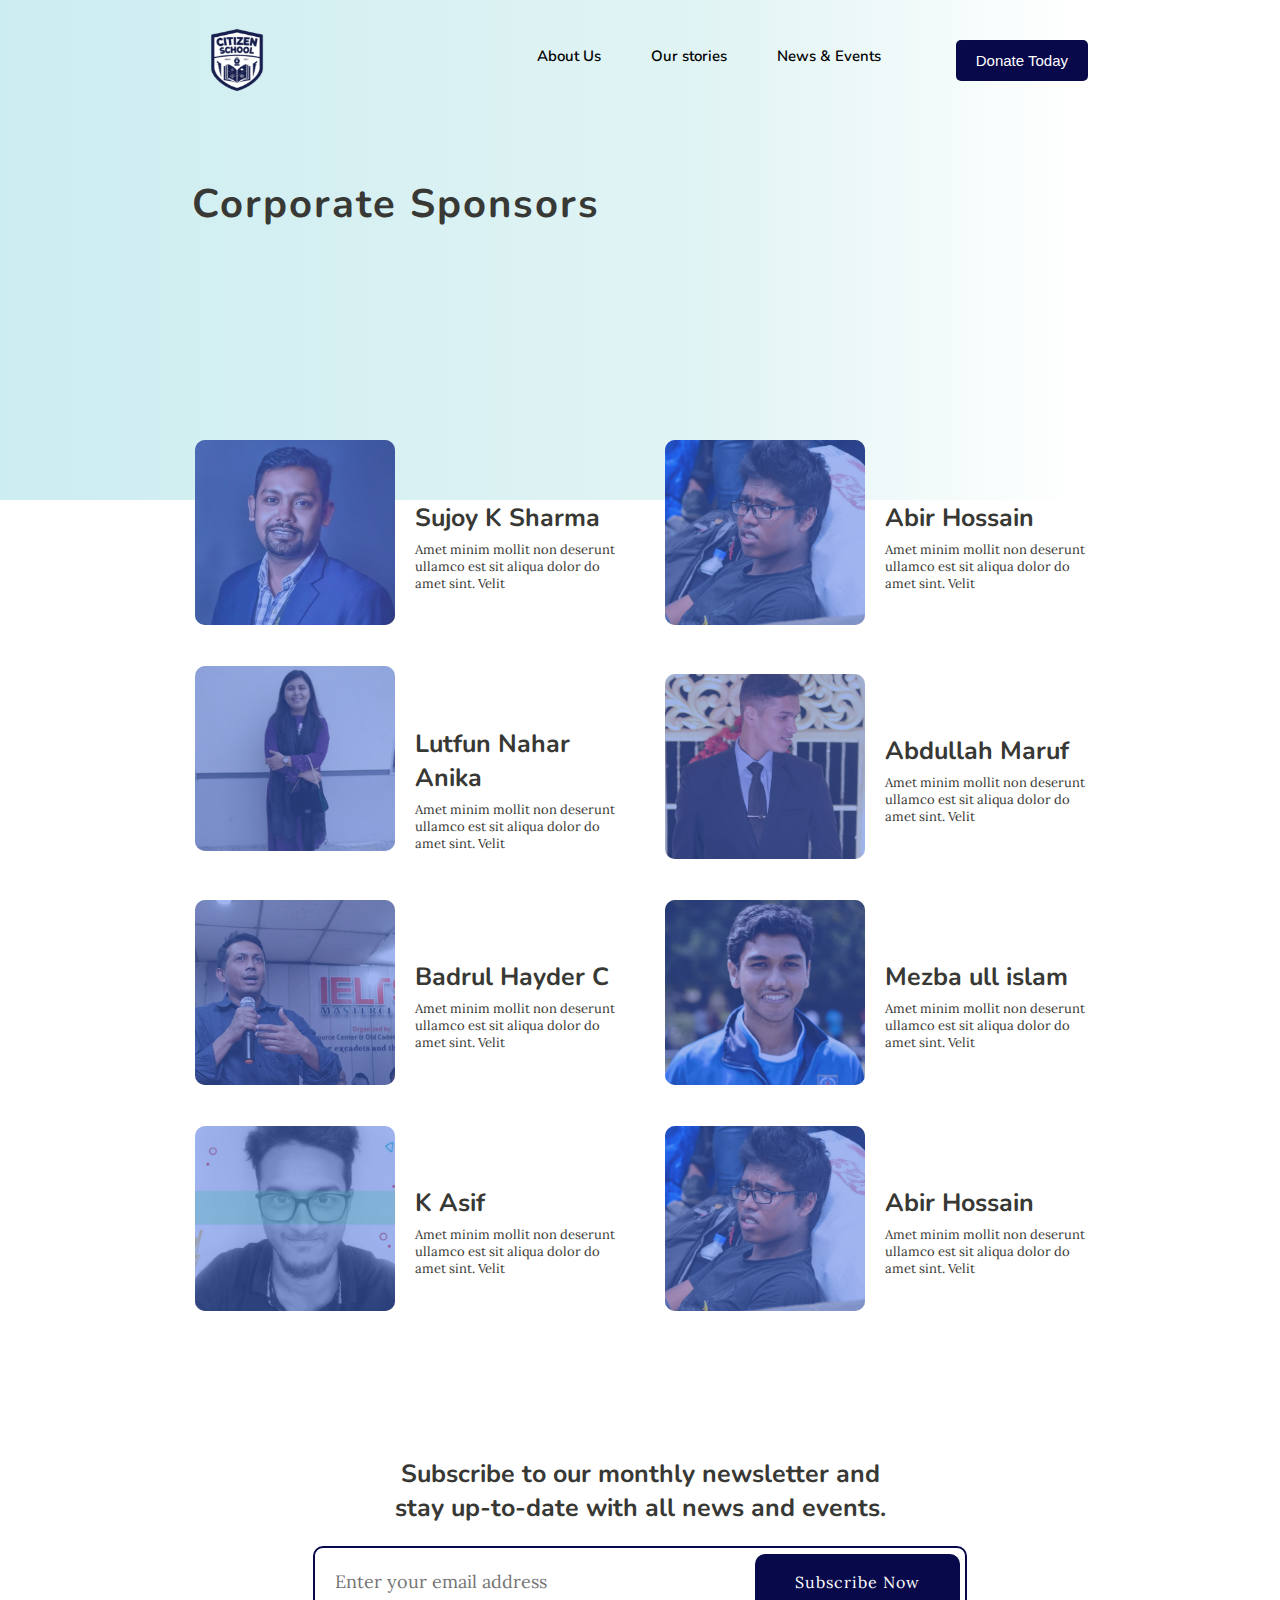
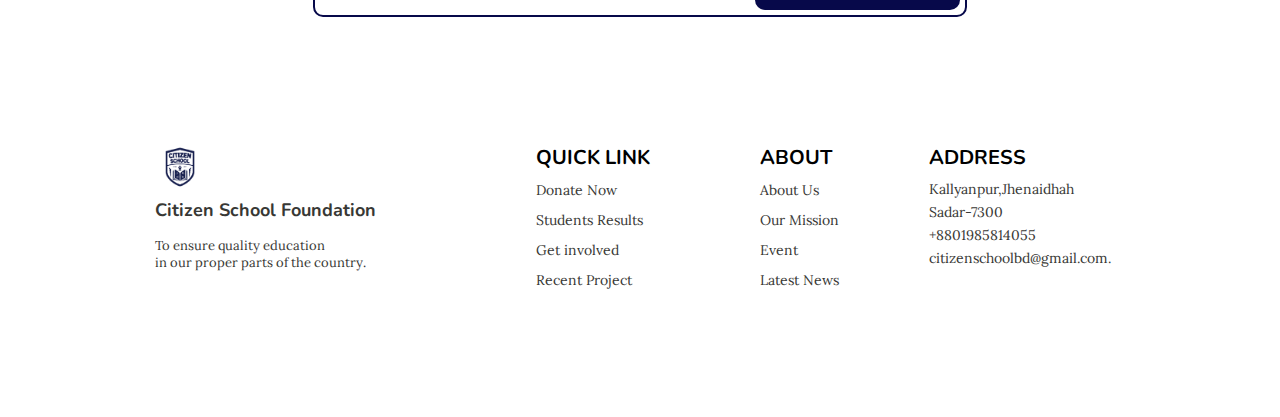
<file: Project for citizen school/sponsors.html>
<!DOCTYPE html>
<html lang="eng">
<head>
	<meta charset="UTF-8">
	<meta name="viewport" content="width=device-width, initial-scale=1.0">
	<meta http-equiv="X-UA-Compatible" content="ie=edge">
	<title>Citizen School-sponsors-info</title>
	<link rel="stylesheet" href="assets/style.css">
	<link rel="stylesheet" href="assets/icons/all.min.css">
</head>
<body>
	<!--header-->
	<div class="header">
		<!--navbar-->
		<div class="navbar">
			<div class="company-logo">
				<img src="assets/images/logo.png" alt="citizen-school">
			</div>
			<div class="company-detail">
			    <div class="company-info">
				    <a href="about.html">About Us</a>
			    </div>
                <div class="company-info">
            	    <a href="index.html">Our stories</a>
                </div>
                <div class="company-info">
				    <a href="news_letters.html">News & Events</a>
			    </div>
                <div class="donation-process">
            	    <a href='donation-1.html'><button>Donate Today</button></a>
                </div>
            </div>
		</div>
        <!--banner-->
		<div class="banner">
        	<div class="banner-content">
        		<h4>Corporate Sponsors</h4>
        	</div>
        </div>
    </div>
    <!--Container-->
    <div class="container">
    	<div class="sponsor-info">
    		<!-- sponsor info card-->
    		<div class="info-card">
    			<!-- sponsor image-->
    			<div class="sponsor-image">
    				<!--color-overlay for sponsor image-->
    				<div class="color-overlay"></div>
    				<img src="assets/images/Sujoy K Sharma.jpg" alt="sponsor image">
    			</div>
    			<!-- sponsor details-->
    			<div class="sponsor-detail">
    				<h2>Sujoy K Sharma </h2>
    				<p>Amet minim mollit non deserunt ullamco est sit aliqua dolor do amet sint. Velit</p>
    			</div>
    		</div>
    		<div class="info-card">
    			<!-- sponsor image-->
    			<div class="sponsor-image">
    				<!--color-overlay for sponsor image-->
    				<div class="color-overlay"></div>
    				<img src="assets/images/Abir Hossain.jpg" alt="sponsor image">
    			</div>
    			<!-- sponsor details-->
    			<div class="sponsor-detail">
    				<h2>Abir Hossain</h2>
    				<p>Amet minim mollit non deserunt ullamco est sit aliqua dolor do amet sint. Velit</p>
    			</div>
    		</div>
    		<div class="info-card">
    			<!-- sponsor image-->
    			<div class="sponsor-image">
    				<!--color-overlay for sponsor image-->
    				<div class="color-overlay"></div>
    				<img src="assets/images/Lutfun Nahar Anika.jpg" alt="sponsor image">
    			</div>
    			<!-- sponsor details-->
    			<div class="sponsor-detail">
    				<h2>Lutfun Nahar Anika</h2>
    				<p>Amet minim mollit non deserunt ullamco est sit aliqua dolor do amet sint. Velit</p>
    			</div>
    		</div>
    		<div class="info-card">
    			<!-- sponsor image-->
    			<div class="sponsor-image">
    				<!--color-overlay for sponsor image-->
    				<div class="color-overlay"></div>
    				<img src="assets/images/Abdullah Maruf.jpg" alt="sponsor image">
    			</div>
    			<!-- sponsor details-->
    			<div class="sponsor-detail">
    				<h2>Abdullah Maruf </h2>
    				<p>Amet minim mollit non deserunt ullamco est sit aliqua dolor do amet sint. Velit</p>
    			</div>
    		</div>
    		<div class="info-card">
    			<!-- sponsor image-->
    			<div class="sponsor-image">
    				<!--color-overlay for sponsor image-->
    				<div class="color-overlay"></div>
    				<img src="assets/images/Badrul Haidar Chowdhury.jpg" alt="sponsor image">
    			</div>
    			<!-- sponsor details-->
    			<div class="sponsor-detail">
    				<h2>Badrul Hayder C</h2>
    				<p>Amet minim mollit non deserunt ullamco est sit aliqua dolor do amet sint. Velit</p>
    			</div>
    		</div>
    		<div class="info-card">
    			<!-- sponsor image-->
    			<div class="sponsor-image">
    				<!--color-overlay for sponsor image-->
    				<div class="color-overlay"></div>
    				<img src="assets/images/Mezba ull islam.jpg" alt="sponsor image">
    			</div>
    			<!-- sponsor details-->
    			<div class="sponsor-detail">
    				<h2>Mezba ull islam </h2>
    				<p>Amet minim mollit non deserunt ullamco est sit aliqua dolor do amet sint. Velit</p>
    			</div>
    		</div>

    		<div class="info-card">
    			<!-- sponsor image-->
    			<div class="sponsor-image">
    				<!--color-overlay for sponsor image-->
    				<div class="color-overlay"></div>
    				<img src="assets/images/K Asif.jpg" alt="sponsor image">
    			</div>
    			<!-- sponsor details-->
    			<div class="sponsor-detail">
    				<h2>K Asif</h2>
    				<p>Amet minim mollit non deserunt ullamco est sit aliqua dolor do amet sint. Velit</p>
    			</div>
    		</div>
    		<div class="info-card">
    			<!-- sponsor image-->
    			<div class="sponsor-image">
    				<!--color-overlay for sponsor image-->
    				<div class="color-overlay"></div>
    				<img src="assets/images/Abir Hossain.jpg" alt="sponsor image">
    			</div>
    			<!-- sponsor details-->
    			<div class="sponsor-detail">
    				<h2>Abir Hossain</h2>
    				<p>Amet minim mollit non deserunt ullamco est sit aliqua dolor do amet sint. Velit</p>
    			</div>
    		</div>
    	</div>
    	<!-- subscription header--> 
	    <div class="subscribe-area">
	    	<h2>Subscribe to our monthly newsletter and stay up-to-date with all news and events.</h2>
	    </div>

	    <!-- subscription button-->
	    <div class="subscribe-button">
	    	<input type="email" name="email" placeholder="Enter your email address" max-length="32"><a href="#"><button>Subscribe Now</button></a>
	    </div>
	    <!-- footer-->
        <div class="footer">
        	<!-- footer cards-->
        	<div class="footer-card1">
        		<img src="assets/images/logo.png" alt="citizen-school">
        		<h2>Citizen School Foundation</h2>
        		<p>To ensure quality education<br>in our proper parts of the country.
        	</div>
        	<div class="footer-card2">
        		<ul> 
        			<li><h4>QUICK LINK</h4></li>
        			<li><a href="#">Donate Now</a></li>
        			<li><a href="#">Students Results</a></li>
                    <li><a href="#">Get involved</a></li>
                    <li><a href="#">Recent Project</a></li>
        		</ul>
        	</div>
        	<div class="footer-card2">
        		<ul> 
        			<li><h4>ABOUT</h4></li>
        			<li><a href="#">About Us<a></li>
        			<li><a href="#">Our Mission</a></li>
                    <li><a href="#">Event</a></li>
                    <li><a href="#">Latest News</a></li>
        		</ul>
        	</div>
        	<div class="address-card">
        		<h4>ADDRESS</h4>
        		<p>Kallyanpur,Jhenaidhah</p>
        		<p>Sadar-7300</p>
        		<p>+8801985814055</p>
        		<p>citizenschoolbd@gmail.com.</p>
        	</div>
        </div>
    </div>
</body>
</html>
</body>
</html>
</file>
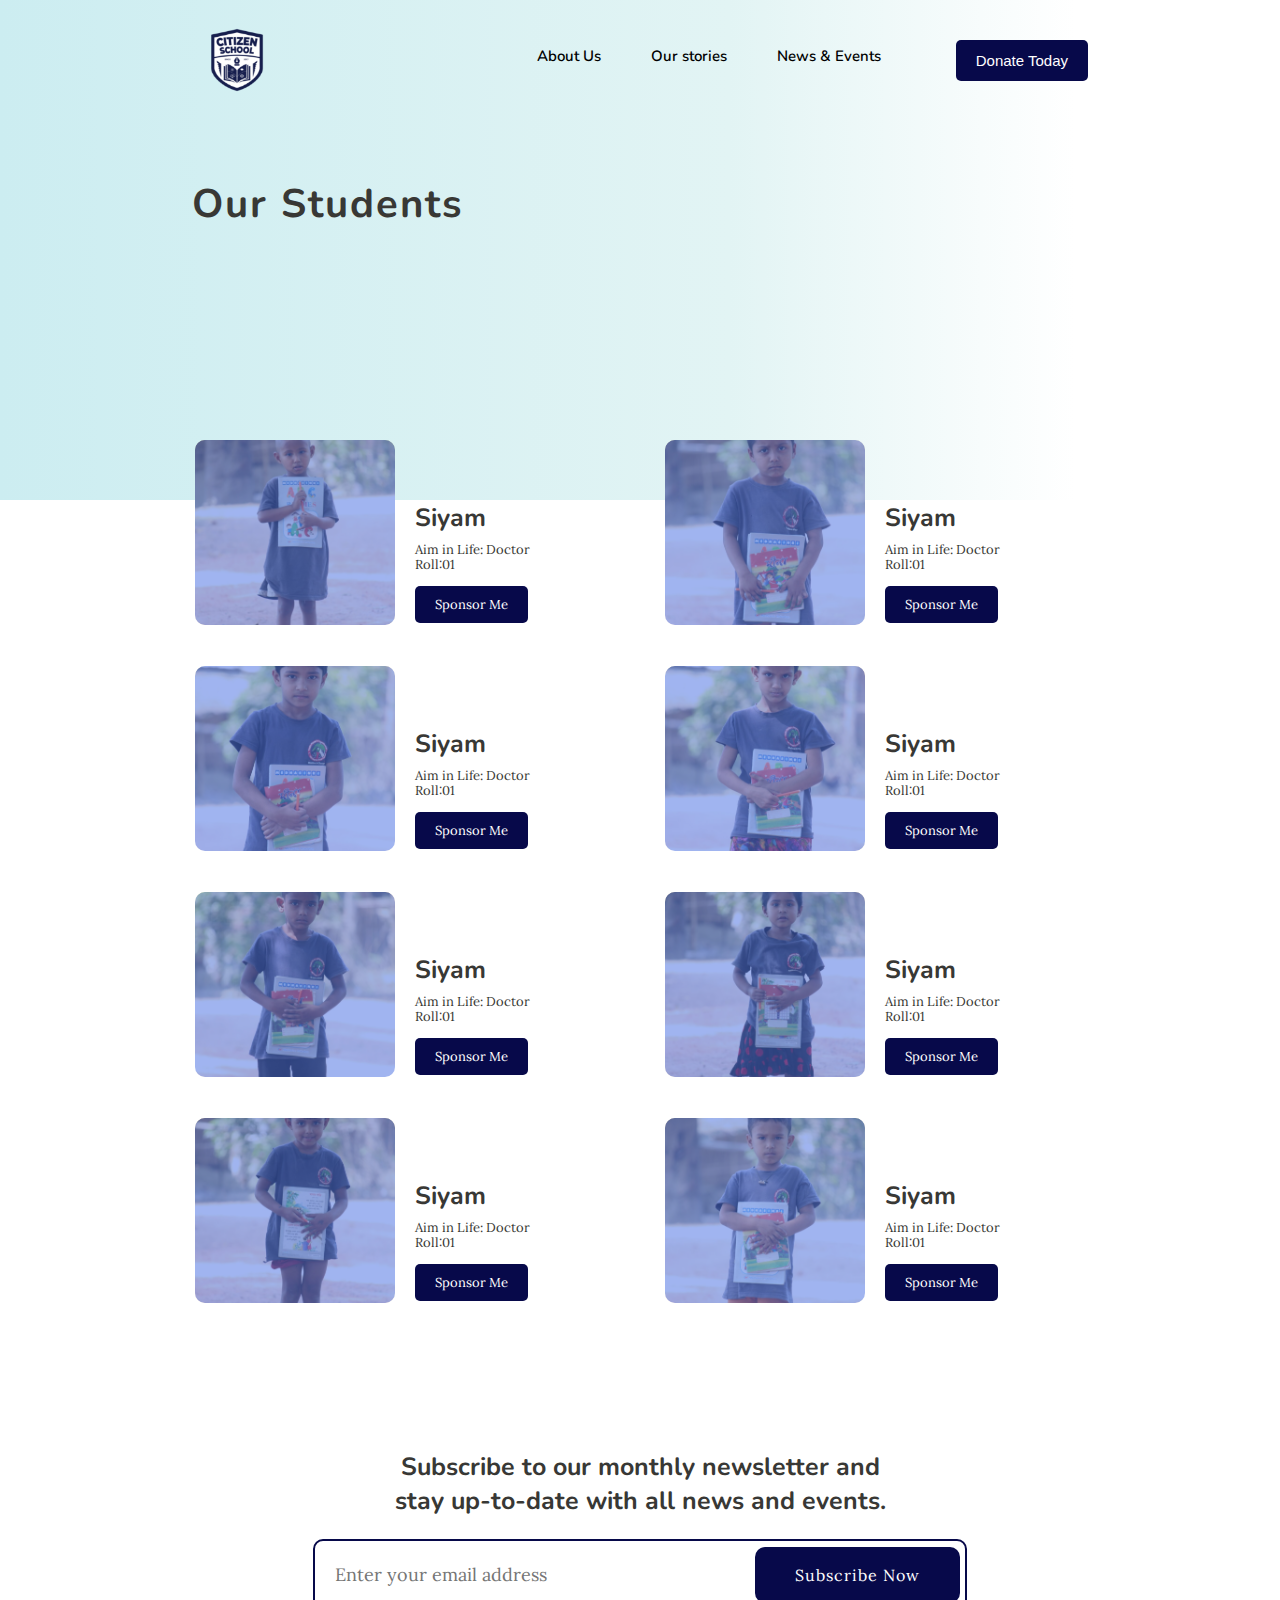
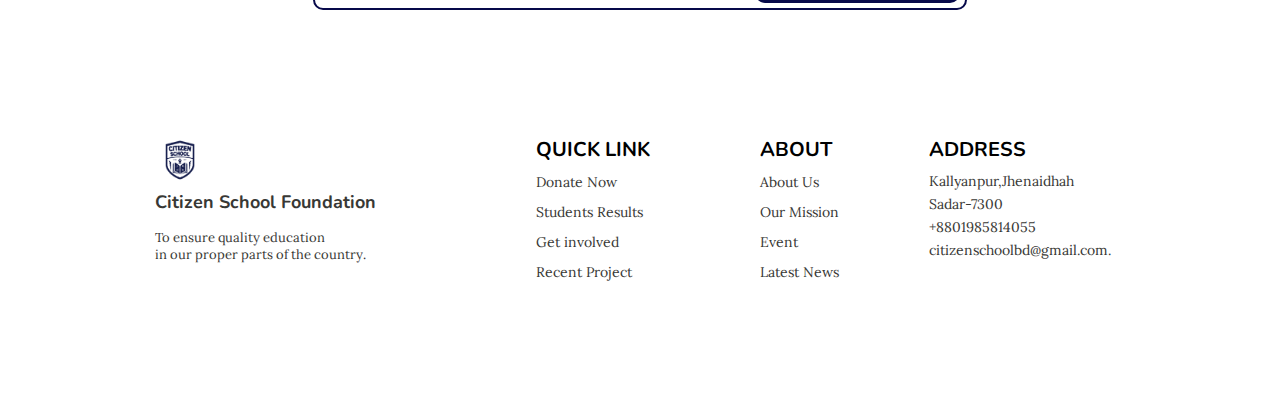
<file: Project for citizen school/students.html>
<!DOCTYPE html>
<html lang="eng">
<head>
	<meta charset="UTF-8">
	<meta name="viewport" content="width=device-width, initial-scale=1.0">
	<meta http-equiv="X-UA-Compatible" content="ie=edge">
	<title>Citizen School-students-info</title>
	<link rel="stylesheet" href="assets/style.css">
	<link rel="stylesheet" href="assets/icons/all.min.css">
</head>
<body>
	<!--header-->
	<div class="header">
		<!--navbar-->
		<div class="navbar">
			<div class="company-logo">
				<img src="assets/images/logo.png" alt="citizen-school">
			</div>
			<div class="company-detail">
			    <div class="company-info">
				    <a href="about.html">About Us</a>
			    </div>
                <div class="company-info">
            	    <a href="index.html">Our stories</a>
                </div>
                <div class="company-info">
				    <a href="news_letters.html">News & Events</a>
			    </div>
                <div class="donation-process">
            	    <a href="donation-1.html"><button>Donate Today</button></a>
                </div>
            </div>
		</div>
        <!--banner-->
		<div class="banner">
        	<div class="banner-content">
        		<h4>Our Students</h4>
        	</div>
        </div>
    </div>
    <!--Container-->
    <div class="container">
    	<div class="student-info">
    		<!-- students info card-->
    		<div class="info-card">
    			<!-- students image-->
    			<div class="student-image">
    				<!--color-overlay for student image-->
    				<div class="color-overlay"></div>
    				<img src="assets/images/student1.jpg" alt="student image">
    			</div>
    			<!-- students details-->
    			<div class="student-detail">
    				<h2>Siyam</h2>
    				<p>Aim in Life: Doctor</p>
    				<p>Roll:01</p>
    				<!--sponsor blue button-->
    				<a href='#'><button>Sponsor Me</button></a>
    			</div>
    		</div>
    		<div class="info-card">
    			<!-- students image-->
    			<div class="student-image">
    				<!--color-overlay for student image-->
    				<div class="color-overlay"></div>
    				<img src="assets/images/student2.jpg" alt="student image">
    			</div>
    			<!-- students details-->
    			<div class="student-detail">
    				<h2>Siyam</h2>
    				<p>Aim in Life: Doctor</p>
    				<p>Roll:01</p>
    				<!--sponsor blue button-->
    				<a href='#'><button>Sponsor Me</button></a>
    			</div>
    		</div>
    		<div class="info-card">
    			<!-- students image-->
    			<div class="student-image">
    				<!--color-overlay for student image-->
    				<div class="color-overlay"></div>
    				<img src="assets/images/student3.jpg" alt="student image">
    			</div>
    			<!-- students details-->
    			<div class="student-detail">
    				<h2>Siyam</h2>
    				<p>Aim in Life: Doctor</p>
    				<p>Roll:01</p>
    				<!--sponsor blue button-->
    				<a href='#'><button>Sponsor Me</button></a>
    			</div>
    		</div>
    		<div class="info-card">
    			<!-- students image-->
    			<div class="student-image">
    				<!--color-overlay for student image-->
    				<div class="color-overlay"></div>
    				<img src="assets/images/student4.jpg" alt="student image">
    			</div>
    			<!-- students details-->
    			<div class="student-detail">
    				<h2>Siyam</h2>
    				<p>Aim in Life: Doctor</p>
    				<p>Roll:01</p>
    				<!--sponsor blue button-->
    				<a href='#'><button>Sponsor Me</button></a>
    			</div>
    		</div>
    		<div class="info-card">
    			<!-- students image-->
    			<div class="student-image">
    				<!--color-overlay for student image-->
    				<div class="color-overlay"></div>
    				<img src="assets/images/student5.jpg" alt="student image">
    			</div>
    			<!-- students details-->
    			<div class="student-detail">
    				<h2>Siyam</h2>
    				<p>Aim in Life: Doctor</p>
    				<p>Roll:01</p>
    				<!--sponsor blue button-->
    				<a href='#'><button>Sponsor Me</button></a>
    			</div>
    		</div>
    		<div class="info-card">
    			<!-- students image-->
    			<div class="student-image">
    				<!--color-overlay for student image-->
    				<div class="color-overlay"></div>
    				<img src="assets/images/student6.jpg" alt="student image">
    			</div>
    			<!-- students details-->
    			<div class="student-detail">
    				<h2>Siyam</h2>
    				<p>Aim in Life: Doctor</p>
    				<p>Roll:01</p>
    				<!--sponsor blue button-->
    				<a href='#'><button>Sponsor Me</button></a>
    			</div>
    		</div>

    		<div class="info-card">
    			<!-- students image-->
    			<div class="student-image">
    				<!--color-overlay for student image-->
    				<div class="color-overlay"></div>
    				<img src="assets/images/student7.jpg" alt="student image">
    			</div>
    			<!-- students details-->
    			<div class="student-detail">
    				<h2>Siyam</h2>
    				<p>Aim in Life: Doctor</p>
    				<p>Roll:01</p>
    				<!--sponsor blue button-->
    				<a href='#'><button>Sponsor Me</button></a>
    			</div>
    		</div>
    		<div class="info-card">
    			<!-- students image-->
    			<div class="student-image">
    				<!--color-overlay for student image-->
    				<div class="color-overlay"></div>
    				<img src="assets/images/student8.jpg" alt="student image">
    			</div>
    			<!-- students details-->
    			<div class="student-detail">
    				<h2>Siyam</h2>
    				<p>Aim in Life: Doctor</p>
    				<p>Roll:01</p>
    				<!--sponsor blue button-->
    				<a href='#'><button>Sponsor Me</button></a>
    			</div>
    		</div>
    	</div>
    	<!-- subscription header--> 
	    <div class="subscribe-area">
	    	<h2>Subscribe to our monthly newsletter and stay up-to-date with all news and events.</h2>
	    </div>

	    <!-- subscription button-->
	    <div class="subscribe-button">
	    	<input type="email" name="email" placeholder="Enter your email address" max-length="32"><a href="#"><button>Subscribe Now</button></a>
	    </div>
	    <!-- footer-->
        <div class="footer">
        	<!-- footer cards-->
        	<div class="footer-card1">
        		<img src="assets/images/logo.png" alt="citizen-school">
        		<h2>Citizen School Foundation</h2>
        		<p>To ensure quality education<br>in our proper parts of the country.
        	</div>
        	<div class="footer-card2">
        		<ul> 
        			<li><h4>QUICK LINK</h4></li>
        			<li><a href="#">Donate Now</a></li>
        			<li><a href="#">Students Results</a></li>
                    <li><a href="#">Get involved</a></li>
                    <li><a href="#">Recent Project</a></li>
        		</ul>
        	</div>
        	<div class="footer-card2">
        		<ul> 
        			<li><h4>ABOUT</h4></li>
        			<li><a href="#">About Us<a></li>
        			<li><a href="#">Our Mission</a></li>
                    <li><a href="#">Event</a></li>
                    <li><a href="#">Latest News</a></li>
        		</ul>
        	</div>
        	<div class="address-card">
        		<h4>ADDRESS</h4>
        		<p>Kallyanpur,Jhenaidhah</p>
        		<p>Sadar-7300</p>
        		<p>+8801985814055</p>
        		<p>citizenschoolbd@gmail.com.</p>
        	</div>
        </div>
    </div>
</body>
</html>
</file>
<file: Project for citizen school/assets/style.css>
@import url('https://fonts.googleapis.com/css2?family=Nunito:wght@200;300;400;600;700;800;900&display=swap');
@import url('https://fonts.googleapis.com/css2?family=Lora:wght@400;500;700&display=swap');
body{
	margin:0;
	padding:0;
	box-sizing: border-box;
	font-family: 'Nunito', sans-serif;
}

/* header*/
.header{
	width:100%;
	height:500px;
	background: linear-gradient(90deg, rgba(204,237,241,1) 0%, rgba(226,244,244,1) 57%, rgba(255,255,255,1) 84%);
}

/* navbar */
.header .navbar{
    max-width:70%;
    height:auto;
    margin:auto;
    display:flex;
    justify-content:space-between;
}
.header .navbar .company-logo {
   margin:20px 0;
}
.header .navbar .company-logo img{
	width:90px;
	height:80px;
}
.header .navbar .company-detail{
	display:flex;
	justify-content: space-between;
}
.header .navbar .company-detail .company-info{
	margin-right:50px;
	margin-top: 45px;
}
.header .navbar .company-detail .company-info a{
	text-decoration:none;
	cursor:pointer;
	font-size:15px;
	color:#000;
	font-weight:600;
}
.header .navbar .company-detail .company-info a:hover{
	border-bottom: 2px solid #07094a;
}
.header .navbar .company-detail .donation-process{
    margin-top:40px;
    margin-left:25px;
}
.header .navbar .company-detail .donation-process a button{
   border-radius: 5px;
   border:none;
   font-size: 15px;
   padding:12px 20px;
   color:#fff;
   background-color:#07094a;
   cursor:pointer; 
}
.header .navbar .company-detail .donation-process a button:hover{
	background-color:#00CED1;
}

/* banner */
.header .banner{
	max-width:70%;
	margin:auto;	
}
.header .banner .banner-content{
	max-width:100%px;
	line-height:50px;
}
.header .banner .banner-content h4{
	font-size:40px;
	letter-spacing:2px;
	color:#383835;
	font-weight:700;
}
.header .banner .info-button{
    margin-top:-20px;
}
.header .banner .info-button button{
   border-radius: 5px;
   border:none;
   font-size: 15px;
   padding:10px 30px;
   color:#fff;
   background-color:#1E90FF;
   cursor:pointer;   
}
.header .banner .info-button button:hover{
	background-color:#07094a;
}

/* container */
.container{
	
    max-width:117rem;
    margin:0 auto;
    padding:0 1.6rem;  

}
.services{
    padding-top: 5rem;
    padding-bottom: 10rem;
}

.services__container{
    width: 70%;
    height: 100%;
    display: flex;
    align-items: center;
    justify-content: space-between;
    margin: auto;
}


.service__box{
    text-align: center;
    padding:1rem;
    flex:0 0 20%;
    height:11rem;
    background-color: #f1f1f1;
}

.service__box:not(:last-child){
    margin-right:1.6rem;
}

.service__box .fas{
    font-size:2rem;
    padding:1rem 0;
}

.service__box  a{
    font-size:1.6rem;
    color:var(--black2);
    text-decoration: none;
}

.service__box p{
    font-size:1rem;
}

/* company-goal-content */
.company-goal{
	width:100%;
	overflow:hidden;
}
.company-goal .company-goal-content{
	max-width: 920px;
    margin: auto;
    text-align:center;
}

/* company-goal-content header*/
.company-goal .company-goal-content h4{
	font-size:30px;
	color:#383835;
}

/* slide-box */
.company-goal .slide-box{
	max-width:970px;
	margin:auto;
	display:flex;
	align-items:center;
	justify-content: center;
}

/* individual cards */
.company-goal .slide-box .card{
	max-width:440px;
	height:575px;
	border:none;
	border-radius:10px;
	border:1px solid #f1f1f1;
	margin-top:23px;
	margin-left: 11px;
	flex-direction:column;
}

/* card image */
.company-goal .slide-box .card img{
	width:440px;
	height:300px;
	border-top-left-radius: 10px;
	border-top-right-radius: 10px;
}

/* color-overlay */
.company-goal .slide-box .card .color-overlay{
	width:440px;
	height:300px;
	position:absolute;
	background: #07094a;
    opacity: .5;
    border-top-left-radius: 10px;
    border-top-right-radius: 10px;
}
.company-goal .slide-box .card .card-detail{
	margin-left:30px;
	max-width:300px; 
}

/* card header */
.company-goal .slide-box .card .card-detail h2{
	font-size:30px;
	color:#383835;
}

/* card paragraph */
.company-goal .slide-box .card .card-detail p{
	margin-top: -10px;
	margin-bottom: 23px;
    font-size:1rem;
    color:#383835;
    font-family: 'Lora', serif;
}

/* card-link */
.company-goal .slide-box .card .card-detail a{
	text-decoration:none;
	color:#000;
	font-size:15px;
	font-weight:600;
	cursor:pointer;
}
.company-goal .slide-box .card .card-detail a:hover{
	color:#1E90FF;
	transition:.2s;
}


/* The dots/bullets/indicators */
.active-dot {
  cursor: pointer;
  height: 15px;
  width: 15px;
  margin: 25px 5px;
  background-color:#717171;;
  border-radius: 50%;
  display: inline-block;
  transition: background-color 0.6s ease;
}
.dot {
  cursor: pointer;
  height: 15px;
  width: 15px;
  margin: 25px 5px;
  background-color: #bbb;
  border-radius: 50%;
  display: inline-block;
  transition: background-color 0.6s ease;
}
.dot:hover {
  background-color: #717171;
}

/* company story */
.company-story{
	width:100%;
	height:auto;
	margin-top:100px;
	text-align:center;
}

/* story header */
.company-story h2{
	color:#383835;
	font-size:30px;
}
.company-story .story-detail{
	display:flex;
	margin-top:40px;
	max-width: 970px;
    margin: auto;
}

/* story image */
.company-story .story-detail .content-image img{
    width:500px;
    height:350px;
    border-radius:10px;
    object-fit: cover;
}
.company-story .story-detail .content-image .color-overlay{
	width:500px;
	height:350px;
	position:absolute;
	background: #07094a;
    opacity: .5;
    border-radius: 10px;
}

/* side detail */
.company-story .story-detail .content-detail{
	width:500px;
	height:300px;
	z-index:1;
	position:relative;
	left:-130px;
	top:150px;
	background-color: #E5E5E5;
	border-radius: 10px;
}

/* individual's react */
.company-story .story-detail .content-detail .individual-content {
	width: 286px;
    margin-top: 70px;
    margin-left: 50px;
    text-align: left;
}
.company-story .story-detail .content-detail .individual-content  p{
	font-color:#383835;
	font-family: 'Lora', serif;
	font-size:1.2rem;
}

/* round shape image & detail */
.company-story .story-detail .content-detail .content-writer{
	display: flex;
    margin-left: 50px;
    margin-top: 50px;
}
.company-story .story-detail .content-detail .content-writer img{
	width:45px;
	height:45px;
	border-radius: 50%;
	margin-right: 30px;
	object-fit: cover;
}

/* content beside round shape image */
.company-story .story-detail .content-detail .content-writer .content-writer-detail{
	margin-top: -20px;
	line-height:10px;
	margin-bottom:30px;
}

/* company action */
.company-action{
	margin-top:270px;
	width:100%;
    height:auto;
}

/* action header */
.company-action h2{
	max-width:300px;
	margin:auto;
	text-align: center;
	line-height:35px;
	font-size: 30px;
	color:#383835;
	margin-bottom: 40px;
}

/* side detail */
.company-action .action-content{
	display:flex;
	margin-top:40px;
	max-width: 970px;
    margin: auto;
}
.company-action .action-content .taken-action{
	text-align: right;
	margin-top: 110px;
	margin-right:50px;
}
/* action-side-header */
.company-action .action-content .taken-action h2{
	font-size: 25px;
	color:#383835;
	padding-left:54px;
}

/* action-side-paragraph */
.company-action .action-content .taken-action p{
	font-size:1.2rem;
    color:#383835;
    font-family: 'Lora', serif;
}
/* action-side-link */
.company-action .action-content .taken-action a{
    text-decoration:none;
	color:#000;
	font-size:15px;
	font-weight:600;
	cursor:pointer;
}
.company-action .action-content .taken-action a:hover{
	color:#1E90FF;
	transition:.2s;
}

/*action image color-overlay */
.company-action .action-content .content-image .color-overlay{
    width:500px;
	height:350px;
	position:absolute;
	background:#07094a;
    opacity: .5;
    border-radius: 10px;
}

/*action image */
.company-action .action-content .content-image img{
	width:500px;
    height:350px;
    border-radius:10px;
}

/* company completion projects */
.complete-project{
	width: 940px;
    display: flex;
    align-items: center;
    justify-content: center;
    margin: auto;
    margin-top: auto;
    margin-top: 100px;
}

/*completion project image color-overlay*/
.complete-project .activity-image .color-overlay{
    width: 500px;
    height: 340px;
    position:absolute;
    background: #07094a;
    opacity: .5;
    border-radius: 10px;
}
/*company completion projects images*/
.complete-project .activity-image {
	margin-right: 40px;
}
.complete-project .activity-image img{
    width: 500px;
    height: 340px;
    border-radius:10px;
}

/*company completion projects details*/
.complete-project .completion-content{
	margin-top:48px;
}

/*latest news button*/
.complete-project .completion-content button{
    border-radius: 5px;
    border:none;
    font-size: 15px;
    padding:10px 30px;
    color:#fff;
    background-color:#1E90FF;
    cursor:pointer;  
}
.complete-project .completion-content button:hover{
	background-color:#383835;
}

/* completion projects header */
.complete-project .completion-content h2{
	font-size: 25px;
	color:#383835;
	max-width:300px;
}

/* completion projects paragraph */
.complete-project .completion-content p{
	font-size:1.2rem;
    color:#383835;
    max-width:300px;
    font-family: 'Lora', serif;
}

/* read more link */
.complete-project .completion-content a{
	text-decoration:none;
	color:#000;
	font-size:15px;
	font-weight:600;
	cursor:pointer;
}
.complete-project .completion-content a:hover{
	color:#1E90FF;
	transition:.2s
}

/* subscription header */
.subscribe-area{
	max-width:530px;
	margin:auto;
	text-align:center;
	margin-top:60px;
	padding-top:25px;
}
.subscribe-area h2{
	font-size: 25px;
	color:#383835;
}

/*subscription button*/
.subscribe-button{
	width:650px;
	margin:auto;
	border:2px solid #07094a;
	outline:none;
	border-radius:10px;
}
.subscribe-button input[type="email"]{
	border:none;
	border-radius:10px;
	outline:none;
	padding:12px 20px;
	width:400px;
	font-size:18px;
	color:#383835;
	margin:10px 0px;
	font-family: 'Lora', serif;
}
.subscribe-button a button{
	font-size:16px;
	color:#fff;
	background-color:#07094a;
	padding:18px 40px;
	border:none;
	outline:none;
	border-radius:10px;
	margin-top:4px;
	letter-spacing:1px;
	cursor:pointer; 
	font-family: 'Lora', serif;
}
.subscribe-button a button:hover{
	background-color:#000;
}
/*footer*/
.footer{
	max-width:970px;
	height:300px;
    display:flex;
    margin: auto;
    margin-top: auto;
    margin-top: 100px;
}

/*footer cards*/
.footer .footer-card1{
	margin-right:120px;
	margin-top: 25px;
}
.footer .footer-card1 img{
	width:50px;
	height:50px;
	margin-bottom:-15px;
}
.footer .footer-card1 h2{
	font-size: 18px;
	color:#383835;
}
.footer .footer-card1 p{
	font-size: 13px;
	color:#383835;
	font-family: 'Lora', serif;
}
.footer .footer-card2{
	margin-right: 70px;
}
.footer .footer-card2 ul{
    list-style: none;
}
.footer .footer-card2 ul li h4{
	font-size:20px;
	font-weight: 700;
	color:#000;
	margin-bottom:4px;
}
.footer .footer-card2 ul li a{
	text-decoration: none;
	color:#383835;
	line-height:30px;
	font-size:14px;
	cursor:pointer;
	font-family: 'Lora', serif;
}
.footer .footer-card2 ul li a:hover{
	color:#000;
}
.footer .address-card{
	margin-left:20px;
}
.footer .address-card h4{
	font-size:20px;
	font-weight:700;
	color:#000;
	margin-bottom:0px;
}
.footer .address-card p{
	line-height:9px;
	color:#383835;
    font-size: 14px;
    font-family: 'Lora', serif;
}


/*color-overlay*/
.container-gradient-area .gradient-area-background-image .color-overlay{
	width:100%;
	height:840px;
	position:absolute;
	background:linear-gradient(90deg, rgba(204,237,241,1) 0%, rgba(255,255,255,1) 0%, rgba(67,88,88,1) 0%);
    opacity: .9;
}

/*gardient image*/
.container-gradient-area .gradient-area-background-image img{
	width: 100%;
	height:840px;
	object-fit: cover;	
}

/*glass cards*/
.container-gradient-area .glass-card{
	max-width:970px;
	margin:auto;
	position: absolute;
	top: 11%;
    display: flex;
   
}
.container-gradient-area .glass-card .first-column-card{
	margin-right:20px;
}

/*left first glass card*/
.container-gradient-area .glass-card .first-column-card .company-aim{
	background:rgba(255,255,255,.1);
	border-radius:5px;
	box-shadow: 0px 7px 15px #888;
    width: 390px;
    height: 340px;
    padding-left: 40px;
    margin-top:-50px;
}
.container-gradient-area .glass-card .first-column-card .company-aim h2{
	padding-top:40px;
	color:#c9c9c9;
	font-size:32px;
}
.container-gradient-area .glass-card .first-column-card .company-aim p{
	max-width:360px;
	color:#fff;
	font-size:15px;
	font-family: 'Lora', serif;
}

/*left second glass card*/
.container-gradient-area .glass-card .first-column-card .company-journey{
	background:rgba(255,255,255,.1);
	border-radius:5px;
	box-shadow: 0px 7px 15px #888;
	padding-left: 40px;
	height:340px;
	width: 390px;
    
}
.container-gradient-area .glass-card .first-column-card .company-journey h2{
	color:#c9c9c9;
	font-size:32px;
	padding-top:40px;
}
.container-gradient-area .glass-card .first-column-card .company-journey p{
	max-width:360px;
	color:#fff;
	font-size:15px;
	font-family: 'Lora', serif;
}

/*right big glass card*/
.container-gradient-area .glass-card .second-column-card {
	background:rgba(255,255,255,.1);
	border-radius:5px;
	box-shadow: 0px 7px 15px #888;
	height:706px;
	width: 505px;
	margin-top:-23px;
}
.container-gradient-area .glass-card .second-column-card h2{
    color:#c9c9c9;
	font-size:32px;
	padding-left:40px;
	padding-top:10px;
}

/*Program list*/
.container-gradient-area .glass-card .second-column-card .second-column-card-first-row ul{
    list-style:none;
}
.container-gradient-area .glass-card .second-column-card .second-column-card-first-row ul li{
	color:#fff;
	line-height:23px;
	font-size:15px;
	font-family: 'Lora', serif;
}
.container-gradient-area .glass-card .second-column-card .second-column-card-second-row p{
   color:#fff;
   font-size:15px;
   font-family: 'Lora', serif;
   padding-left:40px;
   padding-top: 5px;
   max-width:360px;
}

/*volunteers description*/
.volunteers-desc{
	max-width:970px;
	height:auto;
	margin:auto;
}

/* description-top-part*/
.volunteers-desc .desc-header{
	text-align:center;
	padding-top:60px;
	margin-bottom: -30px;
}
.volunteers-desc .desc-header h2{
	font-size:25px;
	color:#383835;
	margin-bottom: 0px;	
}
.volunteers-desc .desc-header p{
   font-size:14px;
   color:#383835;
   font-family: 'Lora', serif;
}

/*individual volunteers data*/
.volunteers-desc .volunteers-data{
	max-width:100%;
	height:auto;
	margin-top:70px;
	display:flex;
	flex-wrap: wrap;
}

/*Card*/
.volunteers-desc .volunteers-data .desc-card{
    position:relative;
    max-width:270px;
    height:200px;
    margin:auto;
    margin-bottom:50px;
    border-radius:10px;
}
.volunteers-desc .volunteers-data .desc-card .color-overlay{
	width:270px;
	height:200px;
	position:absolute;
	background:#4169E1;
    opacity:.5;
    border-radius:10px;
}

/*image*/
.volunteers-desc .volunteers-data .desc-card img{
	width:270px;
	height:200px;
	object-fit: cover;
	border-radius:10px;
}

/*bottom name area*/
.volunteers-desc .volunteers-data .desc-card .volunteers-info{
	text-align: center;
	border:none;
	border-radius:5px;
	background-color:#fff;
	position:absolute;
	top: 90%;
    left: 33px;
    padding: 0px 60px;
}
.volunteers-desc .volunteers-data .desc-card .volunteers-info h4{
	font-size: 15px;
	color:#383835;
	margin-top:10px;
}

/*company impact*/
.company-impact{
	max-width:970px;
	height:auto;
	margin:auto;
}

/*impact heade*/
.company-impact .impact-header {
	text-align:center;
	margin-top:50px;
}
.company-impact .impact-header h2{
	font-size:25px;
	color:#383835;
}
.company-impact .impact-desc-area{
    margin:0 25px;
    padding:0;
    max-width:100%;
    height:auto;
	display:flex;
}

/*impact-desc*/
.company-impact .impact-desc-area .impact-desc {
	max-width:200px;
	margin-right:40px;
}
.company-impact .impact-desc-area .impact-desc h4{
	font-size:25px;
	color:#383835;
}

.company-impact .impact-desc-area .impact-desc-box-area{
	display:flex;
	margin-left:-10px;
}

/*desc box*/
.company-impact .impact-desc-area .impact-desc-box-area .desc-box{
    background-color:#07094a;
    text-align: center;
    margin: auto;
    width:212px;
    height:130px;
    margin-left: 20px;
    border-radius: 10px;
    border: none;
}
.company-impact .impact-desc-area .impact-desc-box-area .desc-box h2{
	color:#fff;
	font-size:34px;
	font-weight: 900;
	margin-bottom: 0px;
}
.company-impact .impact-desc-area .impact-desc-box-area .desc-box p{
	color:#fff;
	font-size:12px;
	font-family: 'Lora', serif;
}

/* project shopno details */
.container .first-project{
    display: flex;
    max-width: 70%;
    margin: auto;
    margin-bottom: 5rem;
    text-align:center;
    align-items: center;
    justify-content: center;
    margin-top: 5rem;
}


/* images overlay  */
.first-project .project-image .color-overlay{
	width: 390px;
    height: 390px;
	position:absolute;
	background: linear-gradient(to bottom, #1a00cb, #0e2344, #081722, #1c156c, #000);
    opacity: .5;
    border-radius: 10px;
}
.second-project .project-image .color-overlay{
    width: 390px;
    height: 390px;
	position:absolute;
	background: linear-gradient(to bottom, #1a00cb, #0e2344, #081722, #1c156c, #000);
    opacity: .5;
    border-radius: 10px;
}
.third-project .project-image .color-overlay{
    width: 390px;
    height: 390px;
	position:absolute;
	background: linear-gradient(to bottom, #1a00cb, #0e2344, #081722, #1c156c, #000);
    opacity: .5;
    border-radius: 10px;
}

/* project images  */
.project-image img{
    width:390px;
    height:390px;
    object-fit: cover;
    border-radius: 10px;
}
.container .first-project .first-project-detail{
    justify-content: center;
	align-items:center;
	margin-left:30px;
}
.container .first-project .first-project-detail h2{
	font-size:25px;
	font-weight:400;
	color:#383835;
}
.container .first-project .first-project-detail p{
	font-size: 1.0em;
	font-family: 'Lora', serif;
	color:#383835;
	max-width:550px;
	text-align: justify;
}

/* project floodfall details */
.container .second-project{
    display: flex;
    max-width: 70%;
    margin: auto;
    margin-bottom: 5rem;
    text-align:center;
    align-items: center;
    justify-content: center;
    margin-top: 5rem;
}

.container .second-project .second-project-detail{
	justify-content: center;
	align-items:center;
}
.container .second-project .project-image{
    margin-left:30px;
}

.container .second-project .second-project-detail h2{
	font-size:25px;
	font-weight:400;
	color:#383835;
}
.container .second-project .second-project-detail p{
	font-size: 1.0em;
	font-family: 'Lora', serif;
	color:#383835;
	max-width:550px;
	text-align: justify;
}

/* project eid smile details */
.container .third-project{
    display: flex;
    max-width: 70%;
    margin: auto;
    margin-bottom: 5rem;
    text-align:center;
    align-items: center;
    justify-content: center;
    margin-top: 5rem;
}
 

.container .third-project .third-project-detail{
	justify-content: center;
	align-items:center;
	margin-left:30px;
}
.container .third-project .third-project-detail h2{
	font-size:25px;
	font-weight:400;
	color:#383835;
}
.container .third-project .third-project-detail p{
	font-size: 1.0em;
	font-family: 'Lora', serif;
	color:#383835;
	max-width:550px;
	text-align: justify;
}

/*student detail area*/

.student-detail{
	max-width:840px;
	margin:auto;
	margin-top:-110px;
}

/*image color-overlay*/
.student-detail .student-image .color-overlay{
	width:150px;
	height:150px;
	position:absolute;
	background:#4169E1;
    opacity:.5;
    border-radius:50%;
}

/*student image*/
.student-detail .student-image{
	padding-left:345px;
}
.student-detail .student-image img{
	width:150px;
    height:150px;
    object-fit: cover;
    border-radius: 50%;
}

/*student name&info*/
.student-detail .individual-info {
	text-align: center;
	margin-top:20px;
}
.student-detail .individual-info h2{
    color:#383835;
	font-size:25px;
}
.student-detail .individual-info p{
	font-size:13px;
	margin-top: -15px;
	font-family: 'Lora', serif;
}

/*student skill animated bars*/
.student-skill{
	max-width:500px;
	margin:35px auto;
    color:#383835;
    text-align: center;
}
.student-skill li{
	margin:20px 0;
	list-style: none;
	text-align: left;
}
.student-skill li .bar{
	background-color: #353b48;
	display:block;
	height:5px;
	border:1px solid #fff;
	border-radius:3px;
	overflow:hidden;
	box-shadow:0 0 10px #2187e7b3;
}
.student-skill li .bar span{
	height:5px;
	float:left;
	background:#2187e7;
}
.student-skill li .bar .bangla{
	width:85%;
}
.student-skill li .bar .english{
	width:70%;
}
.student-skill li .bar .math{
	width:90%;
}
.student-skill li .bar .extra-curricular{
	width:90%;
}

.student-info{
   display: flex;
   flex-wrap: wrap;
   max-width: 940px;
   margin: auto;
   margin-top: -60px;
}

/*students info card*/
.student-info .info-card{
	display: flex;
    margin: auto;
    margin-bottom: 35px;
    width: 420px;
    height: auto;
}

/*color-overlay for student image*/
.student-info .info-card .color-overlay{
	width:200px;
	height:185px;
	position:absolute;
	background:#4169E1;
    opacity:.5;
    border-radius:10px;
}

/*student image*/
.student-info .info-card .student-image img{
	width:200px;
    height:185px;
    object-fit: cover;
    border-radius: 10px;
}

/*student detail*/
.student-info .info-card .student-detail{
    margin-left:20px;
    margin-top:40px;
}
.student-info .info-card .student-detail h2{
	color:#383835;
	font-size:25px;
}
.student-info .info-card .student-detail p{
	color:#383835;
	font-size:13px;
	margin-top:-15px;
	font-family: 'Lora', serif;
}

/*sponsor blue button*/
.student-info .info-card .student-detail a button{
	border-radius: 5px;
    border:none;
    font-size: 13px;
    padding:10px 20px;
    color:#fff;
    background-color:#07094a;
    cursor:pointer;
    font-family: 'Lora', serif;
}
.student-info .info-card .student-detail a button:hover{
	background-color:#000;
}

.sponsor-info{
    display:flex;
    flex-wrap: wrap;
    max-width:940px;
    margin: auto;
    margin-top: auto;
    margin-top: -60px;
}

/*sponsor info card*/
.sponsor-info .info-card{
	display:flex;
	margin:auto;
	margin-bottom: 35px;
    width:420px;
    height:auto;
}

/*color-overlay for sponsor image*/
.sponsor-info .info-card .color-overlay{
	width:200px;
	height:185px;
	position:absolute;
	background:#4169E1;
    opacity:.5;
    border-radius:10px;
}

/*sponsor image*/
.sponsor-info .info-card .sponsor-image img{
	width:200px;
    height:185px;
    object-fit: cover;
    border-radius: 10px;
}

/*sponsor detail*/
.sponsor-info .info-card .sponsor-detail{
    margin-left:20px;
    margin-top:40px;
}
.sponsor-info .info-card .sponsor-detail h2{
	color:#383835;
	font-size:25px;
}
.sponsor-info .info-card .sponsor-detail p{
	color:#383835;
	font-size:13px;
	margin-top:-15px;
	font-family: 'Lora', serif;
}

/*gradient box*/
.container-gradient-area{
	margin:0;
	padding:0;
	box-sizing: border-box;
	max-width:100%;
	height:850px;
	position:relative;
}

/*color-overlay on image*/
.container-gradient-area .gradient-area-background-image .color-overlay{
	width:100%;
	height:850px;
	position:absolute;
	background:#07094a;
    opacity: .6;
}

/*gardient overlayed background image*/
.container-gradient-area .gradient-area-background-image img{
	width: 100%;
	height:850px;
	object-fit: cover;	
}

/*glassy background cards on overlayed image*/
.container-gradient-area .glass-card{
	max-width:970px;
	margin:auto;
	position: relative;
	top:-90%;
	display:flex;
}
.container-gradient-area .glass-card .first-column-card{
	margin-right:20px;
}

/*glassy volunteer form*/
.volunteer-form-box{
	width:450px;
	height:700px;
	position:absolute;
	color:rgb(255, 255, 255);
	top: 8%;
    left: 130px;
    padding-bottom:25px;
    box-shadow:0px 5px 15px rgba(0, 0, 0, 0.5);
    overflow:hidden;
    border-radius:15px;	
}
.volunteer-form-box .color-overlay{
    width: 100%;
    height: 100%;
    background: #07094a;
    opacity: .7;
    position: absolute;
}

/*before content for blurring card background */
.volunteer-form-box:before{
content: "";
position: absolute;
background:url("../assets/images/1.jpg") no-repeat #fff;
background-position: center;
background-size: cover;
background-attachment: fixed;
filter: blur(4px);
width:100%;
height:100%;
}

/*card header*/
.volunteer-form-box h2{
	margin-top:50px;
	font-size:20px;
	z-index:2;
	position:relative;
	padding-left:40px;
}

/*forms displayed on blurred card */
.volunteer-form-box form{
	position:relative;
	z-index:2;
	padding-left:40px;
}

/*name form */
.volunteer-form-box form .text-form input[type=text]{
	padding:10px 6px;
	margin-right:10px;
	background: none;
	outline:none;
	border-radius:5px;
	outline:none;
	color:seashell;
	border:1px solid seashell;
}
.volunteer-form-box form .text-form #fname{
	margin-right:30px;
	margin-bottom:20px;
}

/*email form */
.volunteer-form-box form .email-form input[type=email]{
	padding:10px 5px;
	margin-right:10px;
	background: none;
	outline:none;
	border-radius:5px;
	outline:none;
	color:seashell;
	border:1px solid seashell;
}

/*address form */
.volunteer-form-box form .address-form input[type=text]{
	padding:10px 5px;
	margin-right:10px;
	background: none;
	outline:none;
	border-radius:5px;
	outline:none;
	color:seashell;
	border:1px solid seashell;
}
.volunteer-form-box form .address-form #address{
	margin:20px 0;
}

/*city-country-pin form displayed in flex */
.volunteer-form-box form .local-address-form input[type=text]{
	padding:10px 5px;
	margin-right:32px;
	background: none;
	outline:none;
	border-radius:5px;
	outline:none;
	color:seashell;
	border:1px solid seashell;
}
.volunteer-form-box form .local-address-form select{
	width:120px;	
	padding:10px 15px;
	margin-right:34px;
	background: none;
	outline:none;
	border-radius:5px;
	outline:none;
	color:rgb(180, 180, 181);
	border:1px solid seashell;
	display:inline-block;
}
.volunteer-form-box form .local-address-form select option{
	color:#fff;
	background: rgb(88, 87, 87);
}

/*purposes of volunteer */
.volunteer-form-box .purpose-form{
    margin-top:20px;
}
.volunteer-form-box .purpose-form input[type=text]{
	padding:10px 5px;
	margin-right:27px;
	background: none;
	outline:none;
	outline:none;
	color:seashell;
	border:none;
	border-bottom:1px solid seashell;
}
.volunteer-form-box .purpose-form #purpose-2{
	margin-bottom:20px;
}

/*profession & institution form display in a single line*/
.volunteer-form-box form .occupation-form{
	display:flex;
	margin-bottom:20px;
}
.volunteer-form-box form .profession-form{
	margin-right:38px;
}
.volunteer-form-box form .profession-form input[type=text]{
	padding:10px 5px;
	margin-right:27px;
	background: none;
	outline:none;
	outline:none;
	color:seashell;
	border:none;
	border-bottom:1px solid seashell;
}

/*insert image box*/
.volunteer-form-box form .image-form input[type=file]{
	padding:10px 5px;
	margin-right:27px;
	background: none;
	outline:none;
	outline:none;
	color:seashell;
	border:none;
}

/*blue submission button*/
.volunteer-form-box form .submit-btn{
	float:right;
	margin-top:10px;
	margin-right:45px;
}
.volunteer-form-box form .submit-btn a button{
	font-size:13px;
	color:#fff;
	background-color:#07094a;
	padding:8px 55px;
	border:none;
	outline:none;
	border-radius:10px;
	cursor:pointer; 
	font-family: 'Lora', serif;  
}
.volunteer-form-box form .submit-btn a button:hover{
	background-color:#000;
}


/*container background with overlayed image*/
.container-overlayed-background{
    background:url(../assets/images/1.jpg) no-repeat;
    position:relative;
    height:800px;
    max-width: 100%;
    background-attachment: fixed;
    justify-content: center;
    text-align:center;
    align-items: center;

}

/*color overlay on container background image*/
.container-overlayed-background .color-overlay{
    width:100%;
    height: 100%;
    background:#000;
    opacity:.7;
    position:absolute;
}

/*blurred glassy card float on overlayed image*/
.frosted-glass-card{
    position:absolute;
    max-width:450px;
    box-shadow:0 5px 15px rgba(0,0,0,0.5);
    overflow:hidden;
    color:#000;
    text-align:center;
    top: 50%;
    left: 37%;
    transform: translateY(-50%);
    overflow:hidden;  
}
.frosted-glass-card:before{
    content:"";
    position:absolute;
    top:-20px;
    left:-20px;
    right:-20px;
    bottom:-20px;
    background:url(../assets/images/1.jpg);
    background-attachment: fixed;
    filter: blur(4px);
}

/*color overlay on blurred glassy card float on overlayed image*/
.container-overlayed-background .frosted-glass-card .color-overlay{
    width:100%;
    height: 100%;
    background:#000;
    opacity:.7;
    position:absolute;
    overflow:hidden;
}

.frosted-glass-card p{
    position:relative;
    margin:45px 60px;
    font-size:15px;
    color:rgb(201, 190, 190);
    z-index:2;
   
}
.frosted-glass-card .media-logo{
    margin-bottom:30px;
}
.frosted-glass-card .media-logo a i{
    position:relative;
    font-size:13px;
    color:#000;
    background-color:#fff;
    z-index:2;
    cursor:pointer;
    border-radius:50%;
    padding:10px 12px;
    margin-right:10px;
}

.frosted-glass-card .media-logo a i:hover{
    background-color:#000;
    color:#fff;
}


.frosted-glass-card h4{
    position:relative;
    margin:45px 60px;
    font-size:15px;
    color:rgb(201, 190, 190);
    z-index:2;
    font-size:18px;
}

/*option box in the glassy card*/
.frosted-glass-card .box{
    position:relative;
    margin:-22px 60px;
    font-size:15px;
    color:rgb(201, 190, 190);
    z-index:2;
    width:71%;
   
}
.frosted-glass-card .box label{
    display:flex;
    height:130px;
    width:100%;
    align-items: center;
    border:1px solid lightgrey;
    border-radius: 10px;
    margin:10px 0;
    padding-left: 20px;
    cursor:default;
    transition: all 0.3s ease;
}
.frosted-glass-card .box label .dot{
    height:20px;
    width:20px;
    background: #d9d9d9;
    border-radius: 50%;
    position:relative;
}
/*Choose the option circle in the radio button*/
.frosted-glass-card .box label .dot::before{
    content:"";
    position:absolute;
    top:50%;
    left:50%;
    transform:translate(-50%, -50%) scale(2);
    width:10px;
    height:10px;
    transition: all 0.3s ease;
    border-radius: 50%;
}
.frosted-glass-card .box label .text{
    padding-left:15px;
    transform: color 0.3s ease;;
}
.frosted-glass-card .box label .text h2{
    font-size:18px;
    font-weight:700;
}
.frosted-glass-card .box label .text p{
    font-size:13px;
    font-weight:500;
    font-family: 'Lora', serif;
}

/*functions of choosing options*/
#option-1:checked ~ .option-1,
#option-2:checked ~ .option-2{
    background:#333;
    border-color:#fff;
}
#option-1:checked ~ .option-1 .dot::before,
#option-2:checked ~ .option-2 .dot::before{
    background:#333;
    transform:translate(-50%, -50%) scale(1);
}
#option-1:checked ~ .option-1 .text,
#option-2:checked ~ .option-2 .text{
    background:#333;
    color:#000;
}

/*bottom right button*/
.frosted-glass-card .continue-button a button{
    position:relative;
    border-radius: 5px;
    border:none;
    font-size: 15px;
    padding:12px 50px;
    color:#000;
    background-color:#fff;
    cursor:pointer;
    margin:40px 59px;
    float:right; 
}
.frosted-glass-card .continue-button a button:hover{
    background-color:#07094a;
    color:#fff;
}


.container-overlayed-background .frosted-glass-card  form{
	position:relative;
	z-index:2;
    margin: 50px 60px;
}
.container-overlayed-background .frosted-glass-card  form h2{
    color:seashell;
    font-size:20px;
}

/*name form */
.container-overlayed-background .frosted-glass-card  form .text-form input[type=text]{
	padding:10px 6px;
	margin-right:10px;
	background: none;
	outline:none;
	border-radius:5px;
	outline:none;
	color:seashell;
	border:1px solid seashell;
}
.container-overlayed-background .frosted-glass-card  form .text-form #fname{
	margin-right:30px;
	margin-bottom:20px;
}

/*email form */
.container-overlayed-background .frosted-glass-card  form .email-form input[type=email]{
	padding:10px 5px;
	margin-right:10px;
	background: none;
	outline:none;
	border-radius:5px;
	outline:none;
	color:seashell;
	border:1px solid seashell;
}

/*address form */
.container-overlayed-background .frosted-glass-card  form .address-form input[type=text]{
	padding:10px 5px;
	margin-right:10px;
	background: none;
	outline:none;
	border-radius:5px;
	outline:none;
	color:seashell;
	border:1px solid seashell;
}
.container-overlayed-background .frosted-glass-card  form .address-form #address{
	margin:20px 0;
}

/*city-country-pin form displayed in flex */
.container-overlayed-background .frosted-glass-card  form .local-address-form input[type=text]{
	padding:10px 5px;
	background: none;
	outline:none;
	border-radius:5px;
	outline:none;
	color:seashell;
	border:1px solid seashell;
}

/*payment method form */
.container-overlayed-background .frosted-glass-card  form .local-address-form select{
	width:120px;	
	padding:10px 15px;
	margin-right:65px;
	background: none;
	outline:none;
	border-radius:5px;
	outline:none;
	color:rgb(180, 180, 181);
	border:1px solid seashell;
	display:inline-block;
}
.container-overlayed-background .frosted-glass-card  form .local-address-form select option{
	color:#fff;
	background: rgb(88, 87, 87);
}

/*container background with overlayed image*/
.container-overlayed-background{
    background:url(../assets/images/1.jpg);
    position:relative;
    height:800px;
    max-width: 100%;
    background-attachment: fixed;

}

/*color overlay on container background image*/
.container-overlayed-background .color-overlay{
    width:100%;
    height: 100%;
    background:#000;
    opacity:.9;
    position:absolute;
}



/*color overlay on blurred glassy card float on overlayed image*/
.container-overlayed-background .frosted-glass-card .color-overlay{
    width:100%;
    height: 100%;
    background:#000;
    opacity:.7;
    position:absolute;
}
.container-overlayed-background .frosted-glass-card  form .payment-process{
    margin-top:20px;
}
.container-overlayed-background .frosted-glass-card  form .payment-process select{
	width:120px;	
	padding:10px 15px;
	margin-right:86px;
	background: none;
	outline:none;
	outline:none;
	color:rgb(180, 180, 181);
    border:none;
	border-bottom:1px solid seashell;
	display:inline-block;
}
.container-overlayed-background .frosted-glass-card  form .payment-process  option{
	color:#fff;
	background: rgb(88, 87, 87);
    border:none;
}

.container-overlayed-background .frosted-glass-card  form .payment-process input[type=text]{
	padding:10px 5px;
	background: none;
	outline:none;
	color:seashell;
	border:none;
	border-bottom:1px solid seashell;
}

/*form bottom line*/
.container-overlayed-background .frosted-glass-card .form-conclusion{
    text-align:center;
    position:relative;
    margin-top: -20px;
}

.container-overlayed-background .frosted-glass-card .form-conclusion p{
    color:seashell;
    font-size:13px;
    font-family: 'Lora', serif;
}

/*bottom right button*/
.container-overlayed-background .frosted-glass-card .process-button a button{
    position:relative;
    border-radius: 5px;
    border:none;
    font-size: 15px;
    padding:12px 50px;
    background-color:#07094a;
    color:#fff;
    cursor:pointer;
    margin-right:67px;
    margin-bottom:50px;
    margin-top:30px;
    float:right; 
}
.frosted-glass-card .process-button a button:hover{
    color:#000;
    background-color:#fff;
}


.frosted-glass-card p{
    position:relative;
    margin:45px 60px;
    font-size:15px;
    color:rgb(201, 190, 190);
    z-index:2;
   
}
.frosted-glass-card .media-logo{
    margin-bottom:30px;
    margin-left: 160px;
}
.frosted-glass-card .media-logo a i{
    position:relative;
    font-size:13px;
    color:#fff;
    background-color:#07094a;
    z-index:2;
    cursor:pointer;
    border-radius:50%;
    padding:10px 12px;
    margin-right:10px;
}

.frosted-glass-card .media-logo a i:hover{
    background-color:#fff;
    color:#07094a;
}

/*donation1-container*/
.donation1-container{
	margin: 0;
	padding:0;
	box-sizing: border-box;
	max-width:100%;
	height:auto;
    display:block;
}

/*container background with overlayed image*/
.donation1-container .overlayed-background{
    background:url(../assets/images/1.jpg) no-repeat;
    position:relative;
    height:100vh;
    max-width: 100%;
    background-attachment: fixed;

}

/*color overlay on container background image*/
.donation1-container .container-overlayed-background .color-overlay{
    width:100%;
    height: 100%;
    background:#000;
    opacity:.6;
    position:absolute;
}

/*blurred glassy card float on overlayed image*/
.transparent-card{
    position:absolute;
    max-width:450px;
    box-shadow:0 5px 15px rgba(0,0,0,0.5);
    overflow:hidden;
    text-align:center;
    top: 50%;
    left: 37%;
    transform: translateY(-50%);
    overflow:hidden;  
} 
}
.transparent-card:before{
    content:"";
    position:absolute;
    top:-20px;
    left:-20px;
    right:-20px;
    bottom:-20px;
    background:url(../assets/images/1.jpg);
    background-attachment: fixed;
    filter: blur(10px);
}

/*color overlay on blurred glassy card float on overlayed image*/

.transparent-card h4{
    position:relative;
    margin:45px 60px;
    font-size:15px;
    color:rgb(201, 190, 190);
    z-index:2;
    font-size:18px;
}

/*option box in the glassy card*/
.transparent-card .option-box{
    position:relative;
    margin:-22px 60px;
    font-size:15px;
    color:rgb(201, 190, 190);
    z-index:2;
    width:71%;
   
}
.transparent-card .option-box label{
    display:flex;
    height:130px;
    width:100%;
    align-items: center;
    border:1px solid lightgrey;
    border-radius: 10px;
    margin:10px 0;
    padding-left: 20px;
    cursor:default;
    transition: all 0.3s ease;
}
.transparent-card .option-box label .dot{
    height:20px;
    width:20px;
    background: #d9d9d9;
    border-radius: 50%;
    position:relative;
}
/*Choose the option circle in the radio button*/
.transparent-card .option-box label .dot::before{
    content:"";
    position:absolute;
    top:50%;
    left:50%;
    transform:translate(-50%, -50%) scale(2);
    width:10px;
    height:10px;
    transition: all 0.3s ease;
    border-radius: 50%;
}
.transparent-card .option-box label .text{
    padding-left:15px;
    transform: color 0.3s ease;;
}
.transparent-card .option-box label .text h2{
    font-size:18px;
    font-weight:700;
}
.transparent-card .option-box label .text p{
    font-size:13px;
    font-weight:500;
    font-family: 'Lora', serif;
}

/*functions of choosing options*/
#option-1:checked ~ .option-1,
#option-2:checked ~ .option-2{
    background:#333;
    border-color:#fff;
}


#option-1:checked ~ .option-1 .dot::before,
#option-2:checked ~ .option-2 .dot::before{
    background:#333;
    transform:translate(-50%, -50%) scale(1);
}
#option-1:checked ~ .option-1 .text,
#option-2:checked ~ .option-2 .text{
    background:#333;
    color:#000;
}

/*bottom right button*/
.transparent-card .continue-button a button{
    position:relative;
    border-radius: 5px;
    border:none;
    font-size: 15px;
    padding:12px 50px;
    color:#000;
    background-color:#fff;
    cursor:pointer;
    margin:40px 59px;
    float:right; 
}
.transparent-card .continue-button a button:hover{
    background-color:#07094a;
    color:#fff;
}
</file>
